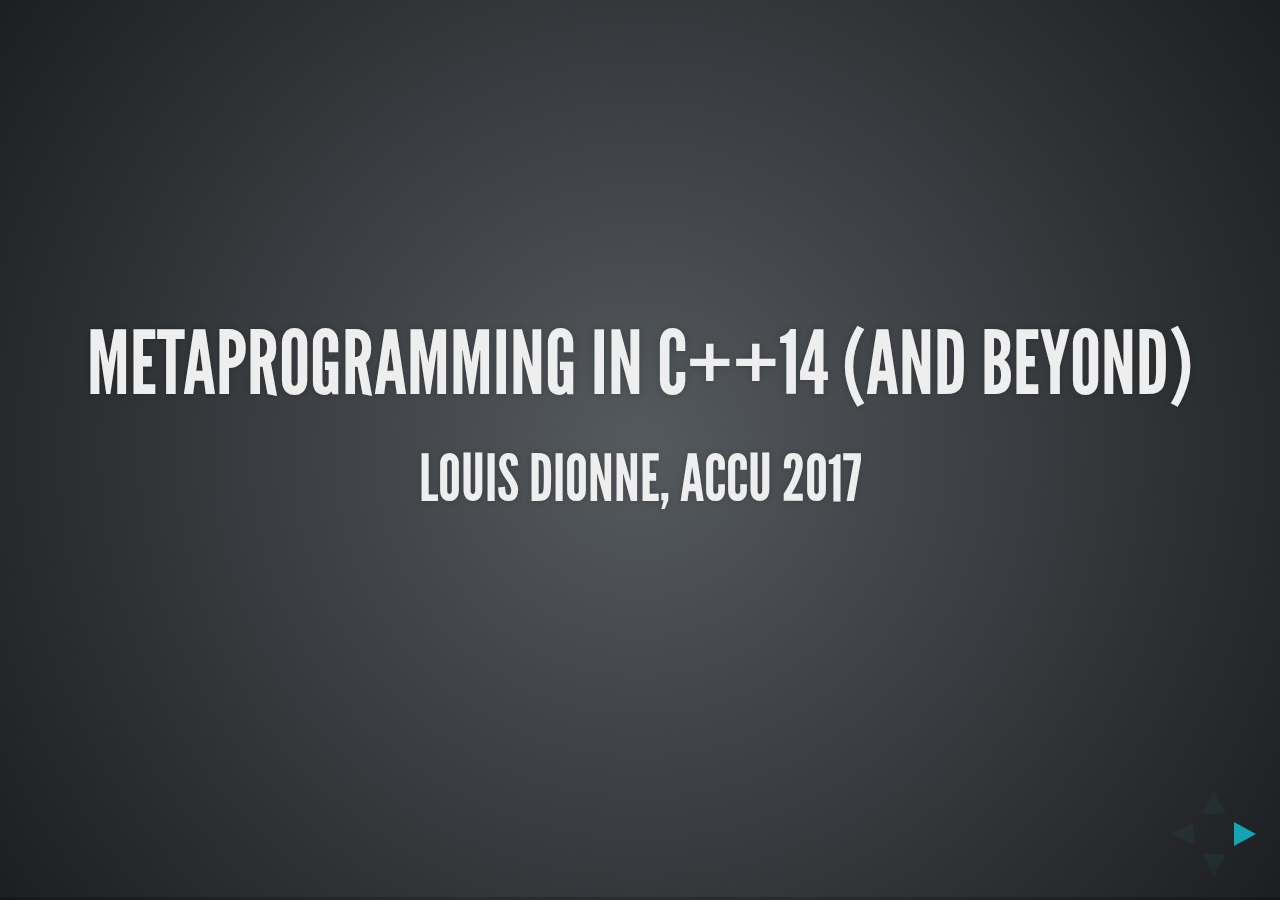
<file: index.html>
<!doctype html>
<html>
    <head>
        <meta charset="utf-8">
        <meta name="viewport" content="width=device-width, initial-scale=1.0, maximum-scale=1.0, user-scalable=no">

        <title>Metaprogramming in C++14 and beyond</title>
        <meta name="author" content="Louis Dionne">

        <link rel="stylesheet" href="css/reveal.css">
        <link rel="stylesheet" href="css/theme/league.css" id="theme">
        <link rel="stylesheet" href="css/custom.css">

        <!-- Code syntax highlighting -->
        <link rel="stylesheet" href="lib/css/zenburn.css">

        <!-- Printing and PDF exports -->
        <script>
            var link = document.createElement( 'link' );
            link.rel = 'stylesheet';
            link.type = 'text/css';
            link.href = window.location.search.match( /print-pdf/gi ) ? 'css/print/pdf.css' : 'css/print/paper.css';
            document.getElementsByTagName( 'head' )[0].appendChild( link );
        </script>
    </head>

    <body>
        <div class="reveal">
            <div class="slides">
                <section data-markdown=""
                         data-separator="^====+$"
                         data-separator-vertical="^----+$"
                         data-notes="^Note:">
                <script type="text/template">

## Metaprogramming in C++14 (and beyond)
### Louis Dionne, ACCU 2017

==============================================================================

## A bit of history

Note:
Discuss the beginnings of metaprogramming, Loki, MPL and Fusion

====================

### It all started with templates

```c++
template <typename T>
struct vector { /* ... */ };

int main() {
  vector<int> ints = {1, 2, 3};
  vector<string> strings = {"foo", "bar", "baz"};
}
```

Note:
Goal: generic containers and algorithms for the standard library

----

### We suspected they were hiding something more powerful

----

### It wasn't clear until someone came up with a very special program

====================

### March 1994, San Diego meeting
### Erwin Unruh comes up with this:

```c++
template <int i> struct D { D(void*); operator int(); };

template <int p, int i> struct is_prime {
  enum { prim = (p%i) && is_prime<(i > 2 ? p : 0), i -1> :: prim };
};

template < int i > struct Prime_print {
  Prime_print<i-1> a;
  enum { prim = is_prime<i, i-1>::prim };
  void f() { D<i> d = prim; }
};

struct is_prime<0,0> { enum {prim=1}; };
struct is_prime<0,1> { enum {prim=1}; };
struct Prime_print<2> { enum {prim = 1}; void f() { D<2> d = prim; } };
#ifndef LAST
#define LAST 10
#endif
main () { Prime_print<LAST> a; }
```

(source: http://www.erwin-unruh.de/primorig.html)

----

### It prints prime numbers at compile-time

```
P:\HC\D386_O> hc3 i primes.cpp -DLAST=30

MetaWare High C/C++ Compiler R2.6
(c) Copyright 1987-94, MetaWare Incorporated
E "primes.cpp",L16/C63(#416):   prim
|    Type `enum{}´ can´t be converted to txpe `D<2>´ [...]
-- Detected during instantiation of Prime_print<30> [...]
E "primes.cpp",L11/C25(#416):   prim
|    Type `enum{}´ can´t be converted to txpe `D<3>´ [...]
-- Detected during instantiation of Prime_print<30> [...]
E "primes.cpp",L11/C25(#416):   prim
|    Type `enum{}´ can´t be converted to txpe `D<5>´ [...]
-- Detected during instantiation of Prime_print<30> [...]
E "primes.cpp",L11/C25(#416):   prim
|    Type `enum{}´ can´t be converted to txpe `D<7>´ [...]
-- Detected during instantiation of Prime_print<30> [...]
E "primes.cpp",L11/C25(#416):   prim
|    Type `enum{}´ can´t be converted to txpe `D<11>´ [...]
-- Detected during instantiation of Prime_print<30> [...]
E "primes.cpp",L11/C25(#416):   prim
|    Type `enum{}´ can´t be converted to txpe `D<13>´ [...]

[...]
```

====================

### Fast forward to 2001
### Andrei Alexandrescu publishes Modern C++ Design

----

### Introduces the [Loki](http://loki-lib.sourceforge.net) library, which includes `Typelist`

```c++
template <class T, class U>
struct Typelist {
   typedef T Head;
   typedef U Tail;
};

using Types = LOKI_TYPELIST_4(int, char, float, void);
using Second = Loki::TL::TypeAt<Types, 2>::Result;
// -> float
```

----

### Several algorithms on `Typelist` are provided

```c++
using Types = LOKI_TYPELIST_6(int, char, float, char, void, float);

using NoChar = Loki::TL::EraseAll<Types, char>::Result;
// -> LOKI_TYPELIST_4(int, float, void, float)

using Uniqued = Loki::TL::NoDuplicates<Types>::Result;
// -> LOKI_TYPELIST_4(int, char, float, void)

using Reversed = Loki::TL::Reverse<Types>::Result;
// -> LOKI_TYPELIST_6(float, void, char, float, char, int)

// etc...
```

----

### The notion of compile-time algorithms and data structures starts to emerge

====================

### 2004
### D. Abrahams and A. Gurtovoy publish the MPL book

<span class="fragment">
The book is actually called <br/>_C++ Template Metaprogramming: Concepts, Tools,
and Techniques from Boost and Beyond_
</span>

----

### It makes a thorough treatment of metaprogramming through the Boost MPL library

----

### The library contains several meta data structures

- `boost::mpl::vector`
- `boost::mpl::list`
- `boost::mpl::map`
- `boost::mpl::set`
- `boost::mpl::string`

----

### It also provides several generic algorithms working on meta-iterators, like the STL

- `boost::mpl::equal`
- `boost::mpl::transform`
- `boost::mpl::remove_if`
- `boost::mpl::sort`
- `boost::mpl::partition`
- etc...

----

### For example

<pre><code class='sample' sample='code/mpl.example.cpp#example'></code></pre>

====================

### 2008
### J. de Guzman, D. Marsden and T. Schwinger release the Boost Fusion library

Note:
Fusion emerged from the need to manipulate heterogeneous collections in
Spirit and Phoenix

----

### MPL allows manipulating types (at compile-time)
### Fusion allows manipulating objects (at compile-time)

Note:
Fusion's job is to map type (MPL world) to real values, where they can be
used at runtime (which is what we're interested in at the end).

----

### Like MPL, it provides data structures

- `boost::fusion::vector`
- `boost::fusion::list`
- `boost::fusion::set`
- `boost::fusion::map`

----

### And algorithms

- `boost::fusion::remove_if`
- `boost::fusion::find_if`
- `boost::fusion::count_if`
- `boost::fusion::transform`
- `boost::fusion::reverse`
- etc...

----

### For example

<pre><code class='sample' sample='code/fusion.example.cpp#vector'></code></pre>

<pre><code class='sample' sample='code/fusion.example.cpp#map'></code></pre>

====================

### BoostCon 2010
### Matt Calabrese and Zach Laine present [Instantiations must go](https://youtu.be/x7UmrRzKAXU)

----

### They introduce a way of metaprogramming without angly brackets

----

### The idea is kinda shot down and nobody follows up
### ...until Hana <!-- .element class="fragment" -->

----

### Basic idea:
### Represent compile-time entities as objects, not types

====================

### Hana provides

- data structures like Boost.Fusion
- algorithms like Boost.Fusion
- a way to represent types as values

----

### All you need from MPL and Fusion in a single library

----

### Data structures

- `boost::hana::tuple`
- `boost::hana::map`
- `boost::hana::set`

----

### Algorithms

- `boost::hana::remove_if`
- `boost::hana::find_if`
- `boost::hana::count_if`
- `boost::hana::transform`
- `boost::hana::reverse`
- etc...

----

### Utilities

- `boost::hana::type`
- `boost::hana::integral_constant`
- `boost::hana::string`

----

### MPL

<pre><code class='sample' sample='code/mpl.example.cpp#example'></code></pre>

### Hana

<pre><code class='sample' sample='code/hana.example.cpp#mpl'></code></pre>

----

### Fusion

<pre><code class='sample' sample='code/fusion.example.cpp#vector'></code></pre>

### Hana

<pre><code class='sample' sample='code/hana.example.cpp#fusion-tuple'></code></pre>

----

### Fusion

<pre><code class='sample' sample='code/fusion.example.cpp#map'></code></pre>

### Hana

<pre><code class='sample' sample='code/hana.example.cpp#fusion-map'></code></pre>

==============================================================================

## How can I actually use this?

====================

### Example: parser combinators

<pre><code class='sample' sample='code/hana.parser.cpp#usage'></code></pre>

----

### Primer: compile-time type information

<pre><code class='sample' sample='code/hana.typeid.cpp#usage'></code></pre>

----

### How that works

<pre><code class='sample' sample='code/hana.typeid.cpp#how'></code></pre>

----

### Basic parser

<pre><code class='sample' sample='code/hana.parser.cpp#parser'></code></pre>

----

### Literal parser

<pre><code class='sample' sample='code/hana.parser.cpp#literal'></code></pre>

----

### Combining parsers

<pre><code class='sample' sample='code/hana.parser.cpp#combine'></code></pre>

====================

### Example: dimensional analysis

```c++
double m = 10.3;  // mass in kg
double d = 3.6;   // distance in meters
double t = 2.4;   // time delta in seconds
double v = d / t; // speed in m/s
double a = ...;   // acceleration in m/s²

double force = m * v; // What's wrong?
```

----

### Solution: attach units to quantities

<pre><code class='sample' sample='code/hana.dim.cpp#usage'></code></pre>

----

### Primer: Compile-time integers

```c++
constexpr auto three = 1 + 2;
// -> int
static_assert(three == 3);

auto three = 1_c + 2_c;
// -> integral_constant<int, 3>
static_assert(three == 3_c);
```

----

### How that works

<pre><code class='sample' sample='code/hana.integral_constant.cpp#how'></code></pre>

----

### Representing quantities

<pre><code class='sample' sample='code/hana.dim.cpp#quantity'></code></pre>

----

### Representing dimensions

<pre><code class='sample' sample='code/hana.dim.cpp#dimensions'></code></pre>

----

### Catching errors

<pre><code class='sample' sample='code/hana.dim.cpp#quantity-check'></code></pre>

----

### Composing dimensions

<pre><code class='sample' sample='code/hana.dim.cpp#dimensions-compose'></code></pre>

====================

### Example: a simple event system

<pre><code class='sample' sample='code/callbacks.std.unordered_map.cpp#usage'></code></pre>

----

### What if

- All events are known at compile-time
- We always know what event to trigger at compile-time

----

### Could we do better?

<pre><code class='sample' sample='code/callbacks.hana.cpp#usage'></code></pre>

----

### Primer: compile-time strings

<pre><code class='sample' sample='code/hana.string.cpp#string'></code></pre>

----

### How that works

<pre><code class='sample' sample='code/hana.string.cpp#how'></code></pre>

----

### Runtime
<pre><code class='sample' sample='code/callbacks.std.unordered_map.hpp#struct'></code></pre>

### Compile-time
<pre><code class='sample' sample='code/callbacks.hana.hpp#struct'></code></pre>

----

### Runtime
<pre><code class='sample' sample='code/callbacks.std.unordered_map.hpp#constructor'></code></pre>

### Compile-time
<pre><code class='sample' sample='code/callbacks.hana.hpp#constructor'></code></pre>

----

### Runtime
<pre><code class='sample' sample='code/callbacks.std.unordered_map.hpp#on'></code></pre>

### Compile-time
<pre><code class='sample' sample='code/callbacks.hana.hpp#on'></code></pre>

----

### Runtime
<pre><code class='sample' sample='code/callbacks.std.unordered_map.hpp#trigger'></code></pre>

### Compile-time
<pre><code class='sample' sample='code/callbacks.hana.hpp#trigger'></code></pre>

----

### But does it actually matter?

----

### Compiled with `-O3 -flto`

<iframe width="800" height="400" src="benchmark/callbacks.html" style="background-color: Snow;"></iframe>

----

### What if the event to trigger can be decided at runtime?

<pre><code class='sample' sample='code/callbacks.hana.runtime.cpp#usage'></code></pre>

----

### First, maintain a dynamic map

<pre><code class='sample' sample='code/callbacks.hana.hpp#construct-runtime'></code></pre>

----

### Then, overload `trigger`!

<pre><code class='sample' sample='code/callbacks.hana.hpp#trigger-runtime'></code></pre>

Note:
This is what I meant by "Seamless integration of compile-time and runtime"

----

### And what about performance?

<iframe width="800" height="400" src="benchmark/callbacks.runtime.html" style="background-color: Snow;"></iframe>

----

### Hana shines when combining compile-time and runtime

====================

### Example: generating JSON using limited reflection

```cpp
Person joe{"Joe", 30};
std::cout << to_json(hana::make_tuple(1, 'c', joe));
```

__Output__:
```json
[1, "c", {"name" : "Joe", "age" : 30}]
```

----

### Define your type like this

```cpp
struct Person {
  BOOST_HANA_DEFINE_STRUCT(Person,
    (std::string, name),
    (int, age)
  );
};
```


(non-intrusive version is `BOOST_HANA_ADAPT_STRUCT`)

----

### Handle base types

```cpp
std::string quote(std::string s) { return "\"" + s + "\""; }

template <typename T>
auto to_json(T const& x) -> decltype(std::to_string(x)) {
  return std::to_string(x);
}

std::string to_json(char c) { return quote({c}); }
std::string to_json(std::string s) { return quote(s); }
```

----

### Handle `Sequences`

```cpp
template <typename Xs>
  std::enable_if_t<hana::is_a<hana::Sequence, Xs>(),
std::string> to_json(Xs const& xs) {
  auto json = hana::transform(xs, [](auto const& x) {
    return to_json(x);
  });

  return "[" + join(std::move(json), ", ") + "]";
}
```

----

### Handle `Structs`

```cpp
template <typename T>
  std::enable_if_t<hana::is_a<hana::Struct, T>(),
std::string> to_json(T const& x) {
  auto json = hana::transform(keys(x), [&](auto name) {
    auto const& member = hana::at_key(x, name);
    return quote(name.c_str()) + " : " + to_json(member);
  });

  return "{" + join(std::move(json), ", ") + "}";
}
```

==============================================================================

## The future

Note:
Discuss how some language features could make Hana-style more expressive.
Discuss additions to the standard library.

====================

### How would we want metaprogramming to look like?

----

### Consider serialization to JSON

```c++
struct point { float x, y, z; };
struct triangle { point a, b, c; };

struct tetrahedron {
  triangle base;
  point apex;
};

int main() {
  tetrahedron t{
    {{0.f,0.f,0.f}, {1.f,0.f,0.f}, {0.f,0.f,1.f}},
    {0.f,1.f,0.f}
  };

  to_json(std::cout, t);
}
```

----

### Should output

```
{
  "base": {
    "a": {"x": 0, "y": 0, "z": 0},
    "b": {"x": 1, "y": 0, "z": 0},
    "c": {"x": 0, "y": 0, "z": 1}
  },
  "apex": {"x": 0, "y": 1, "z": 0}
}
```

----

### How to write this `to_json`?

----

### Easy with reflection and tuple for-loops
#### Syntax TBD

```c++
template <typename T>
std::ostream& to_json(std::ostream& out, T const& v) {
  if constexpr (std::meta::Record(reflexpr(T))) {
    out << "{";
    constexpr auto members = reflexpr(T).members();
    for constexpr (int i = 0; i != members.size(); ++i) {
      if (i > 0) out << ", ";
      out << '"' << members[i].name() << "\": ";
      to_json(out, v.*members[i].pointer());
    }
    out << '}';
  } else {
    out << v;
  }
  return out;
}
```

====================

### The future of type-level computations?

```c++
constexpr std::vector<std::meta::type>
sort_by_alignment(std::vector<std::meta::type> types) {
  std::sort(v.begin(), v.end(), [](std::meta::type t,
                                   std::meta::type u) {
    return t.alignment() < u.alignment();
  });
  return v;
}

constexpr std::vector<std::meta::type> types{
  reflexpr(Foo), reflexpr(Bar), reflexpr(Baz)
};

constexpr std::vector<std:meta::type> sorted = sort_by_alignment(types);

std::tuple<typename(sorted)...> tuple{...};
```

====================

### Steps to get there

----

### Expand constexpr evaluation to allow some allocations

constexpr variable size sequences (basically `std::vector`)

----

### Create `std::meta::type` (or equivalent)

- Basically compile-time RTTI
- Pointer to an AST node inside the compiler

----

### Convert from `std::meta::type` to C++ type

Allows influencing types in our program based on the result of type-level computations

----

### Unpack a constexpr sequence into a parameter pack

- Gets us `std::tuple<typename(sorted)...>`
- Technically not needed (could expand using `std::index_sequence`), but probably desirable

====================

## Metaprogramming is powerful

----

### We need more metaprogramming
### But less _template_ &nbsp; metaprogramming

----

### Let's embrace this reality

==============================================================================

<img src="img/A9.png" alt="A9"/>

https://a9.com/careers

==============================================================================

## Bonus

- Go interfaces
- Haskell typeclasses
- Rust traits
- C++0x concept maps

----

### Name them however you'd like

----

```c++
struct Square {
  void draw(std::ostream& out) const { out << "Square"; }
};

struct Circle {
  void draw(std::ostream& out) const { out << "Circle"; }
};

void f(drawable const& d) {
  d.draw(std::cout);
}

f(Square{}); // prints "Square"
f(Circle{}); // prints "Circle"
```

----

### Define the interface

```c++
struct Drawable : decltype(dyno::requires(
  "draw"_s = dyno::function<void (dyno::T const&, std::ostream&)>
)) { };
```

----

### Define how the interface is fulfilled

```c++
template <typename T>
auto dyno::concept_map_for<Drawable, T> = dyno::make_concept_map(
  "draw"_s = [](T const& self, std::ostream& out) { self.draw(out); }
);
```

----

### Define an wrapper for things that satisfy the concept

```c++
struct drawable {
  template <typename T>
  drawable(T x) : poly_{x} { }

  void draw(std::ostream& out) const
  { poly_.virtual_("draw"_s)(poly_, out); }

private:
  dyno::poly<Drawable> poly_;
};
```

----

### How does it work?

----

### It's simple
### No, not really <!-- .element class="fragment" -->

----

### But bits of it are
### How we create the vtable

```c++
struct Drawable : decltype(dyno::requires(
  "draw"_s = dyno::function<void (dyno::T const&, std::ostream&)>
)) { };
```

```c++
template <typename ...Name, typename ...Signature>
auto requires(hana::pair<Name, hana::type<Signature>> ...f)
  -> hana::map<hana::pair<Name, Signature>...>
;

using VTable = decltype(requires(
  hana::make_pair(
    "draw"_s,
    hana::type<void (void const*, std::ostream&)>{}
  )
));
```

----

### How we fill it

```c++
template <typename T>
auto dyno::concept_map_for<Drawable, T> = dyno::make_concept_map(
  "draw"_s = [](T const& self, std::ostream& out) { self.draw(out); }
);
```

```c++
template <typename ...Name, typename ...Function>
auto make_concept_map(hana::pair<Name, Function> ...f) {
  return hana::make_map(f...);
}

template <typename T>
auto functions = make_concept_map(
  hana::make_pair(
    "draw"_s,
    [](T const& self, std::ostream& out) { self.draw(out); }
  )
);
```

----

### How we bind the two together

```c++
struct drawable {
  template <typename T>
  drawable(T t) : vtable_{functions<T>}, ... { }

  ...

private:
  VTable vtable_;
  ...
};
```

                </script>
                </section>
            </div>
        </div>

        <script src="lib/js/head.min.js"></script>
        <script src="js/reveal.js"></script>
        <!-- Required for the sampler.js plugin -->
        <script src="lib/js/jquery.min.js"></script>

        <script>
            Reveal.initialize({
                slideNumber: false, // 'c/t' -> useful when authoring to know how many slides there are
                history: true,
                transition: 'none',

                dependencies: [
                    { src: 'lib/js/classList.js', condition: function() { return !document.body.classList; } },
                    { src: 'plugin/markdown/marked.js', condition: function() { return !!document.querySelector( '[data-markdown]' ); } },
                    { src: 'plugin/markdown/markdown.js', condition: function() { return !!document.querySelector( '[data-markdown]' ); } },
                    { src: 'plugin/highlight/highlight.js', async: true, callback: function() { hljs.initHighlightingOnLoad(); } },
                    { src: 'plugin/notes/notes.js', async: true, condition: function() { return !!document.body.classList; } },
                    { src: 'plugin/math/math.js', async: true },
                    { src: 'plugin/sampler/sampler.js' },
                    { src: 'plugin/line-numbers/line-numbers.js' }
                ]
            });

            // Slides marked with <!-- .slide: class="skip" --> will
            // be hidden from the presentation. This is handy for removing
            // material that I think I won't have time to cover, but without
            // removing the slide.
            Reveal.addEventListener('ready', function(event) {
              $(".slides .skip").each(function(index, slide) {
                slide.remove();
              });
              $("code").each(function(idx, div) {
                console.log(div);
                div.classList.add("line-numbers");
              });
              Reveal.sync();
            });
        </script>
    </body>
</html>
</file>
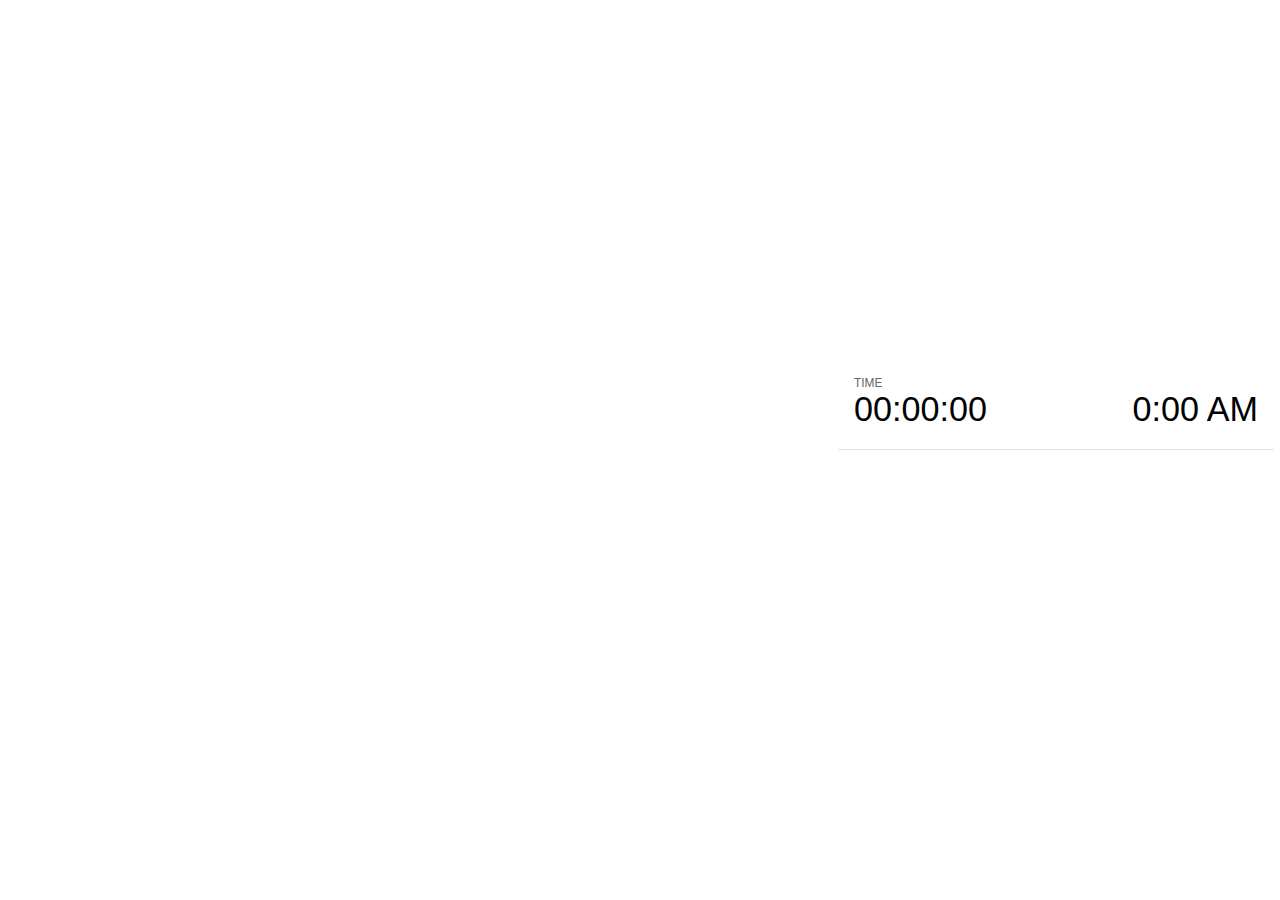
<file: plugin/notes/notes.html>
<!doctype html>
<html lang="en">
	<head>
		<meta charset="utf-8">

		<title>reveal.js - Slide Notes</title>

		<style>
			body {
				font-family: Helvetica;
			}

			#current-slide,
			#upcoming-slide,
			#speaker-controls {
				padding: 6px;
				box-sizing: border-box;
				-moz-box-sizing: border-box;
			}

			#current-slide iframe,
			#upcoming-slide iframe {
				width: 100%;
				height: 100%;
				border: 1px solid #ddd;
			}

			#current-slide .label,
			#upcoming-slide .label {
				position: absolute;
				top: 10px;
				left: 10px;
				font-weight: bold;
				font-size: 14px;
				z-index: 2;
				color: rgba( 255, 255, 255, 0.9 );
			}

			#current-slide {
				position: absolute;
				width: 65%;
				height: 100%;
				top: 0;
				left: 0;
				padding-right: 0;
			}

			#upcoming-slide {
				position: absolute;
				width: 35%;
				height: 40%;
				right: 0;
				top: 0;
			}

			#speaker-controls {
				position: absolute;
				top: 40%;
				right: 0;
				width: 35%;
				height: 60%;
				overflow: auto;

				font-size: 18px;
			}

				.speaker-controls-time.hidden,
				.speaker-controls-notes.hidden {
					display: none;
				}

				.speaker-controls-time .label,
				.speaker-controls-notes .label {
					text-transform: uppercase;
					font-weight: normal;
					font-size: 0.66em;
					color: #666;
					margin: 0;
				}

				.speaker-controls-time {
					border-bottom: 1px solid rgba( 200, 200, 200, 0.5 );
					margin-bottom: 10px;
					padding: 10px 16px;
					padding-bottom: 20px;
					cursor: pointer;
				}

				.speaker-controls-time .reset-button {
					opacity: 0;
					float: right;
					color: #666;
					text-decoration: none;
				}
				.speaker-controls-time:hover .reset-button {
					opacity: 1;
				}

				.speaker-controls-time .timer,
				.speaker-controls-time .clock {
					width: 50%;
					font-size: 1.9em;
				}

				.speaker-controls-time .timer {
					float: left;
				}

				.speaker-controls-time .clock {
					float: right;
					text-align: right;
				}

				.speaker-controls-time span.mute {
					color: #bbb;
				}

				.speaker-controls-notes {
					padding: 10px 16px;
				}

				.speaker-controls-notes .value {
					margin-top: 5px;
					line-height: 1.4;
					font-size: 1.2em;
				}

			.clear {
				clear: both;
			}

			@media screen and (max-width: 1080px) {
				#speaker-controls {
					font-size: 16px;
				}
			}

			@media screen and (max-width: 900px) {
				#speaker-controls {
					font-size: 14px;
				}
			}

			@media screen and (max-width: 800px) {
				#speaker-controls {
					font-size: 12px;
				}
			}

		</style>
	</head>

	<body>

		<div id="current-slide"></div>
		<div id="upcoming-slide"><span class="label">UPCOMING:</span></div>
		<div id="speaker-controls">
			<div class="speaker-controls-time">
				<h4 class="label">Time <span class="reset-button">Click to Reset</span></h4>
				<div class="clock">
					<span class="clock-value">0:00 AM</span>
				</div>
				<div class="timer">
					<span class="hours-value">00</span><span class="minutes-value">:00</span><span class="seconds-value">:00</span>
				</div>
				<div class="clear"></div>
			</div>

			<div class="speaker-controls-notes hidden">
				<h4 class="label">Notes</h4>
				<div class="value"></div>
			</div>
		</div>

		<script src="../../plugin/markdown/marked.js"></script>
		<script>

			(function() {

				var notes,
					notesValue,
					currentState,
					currentSlide,
					upcomingSlide,
					connected = false;

				window.addEventListener( 'message', function( event ) {

					var data = JSON.parse( event.data );

					// The overview mode is only useful to the reveal.js instance
					// where navigation occurs so we don't sync it
					if( data.state ) delete data.state.overview;

					// Messages sent by the notes plugin inside of the main window
					if( data && data.namespace === 'reveal-notes' ) {
						if( data.type === 'connect' ) {
							handleConnectMessage( data );
						}
						else if( data.type === 'state' ) {
							handleStateMessage( data );
						}
					}
					// Messages sent by the reveal.js inside of the current slide preview
					else if( data && data.namespace === 'reveal' ) {
						if( /ready/.test( data.eventName ) ) {
							// Send a message back to notify that the handshake is complete
							window.opener.postMessage( JSON.stringify({ namespace: 'reveal-notes', type: 'connected'} ), '*' );
						}
						else if( /slidechanged|fragmentshown|fragmenthidden|paused|resumed/.test( data.eventName ) && currentState !== JSON.stringify( data.state ) ) {

							window.opener.postMessage( JSON.stringify({ method: 'setState', args: [ data.state ]} ), '*' );

						}
					}

				} );

				/**
				 * Called when the main window is trying to establish a
				 * connection.
				 */
				function handleConnectMessage( data ) {

					if( connected === false ) {
						connected = true;

						setupIframes( data );
						setupKeyboard();
						setupNotes();
						setupTimer();
					}

				}

				/**
				 * Called when the main window sends an updated state.
				 */
				function handleStateMessage( data ) {

					// Store the most recently set state to avoid circular loops
					// applying the same state
					currentState = JSON.stringify( data.state );

					// No need for updating the notes in case of fragment changes
					if ( data.notes ) {
						notes.classList.remove( 'hidden' );
						notesValue.style.whiteSpace = data.whitespace;
						if( data.markdown ) {
							notesValue.innerHTML = marked( data.notes );
						}
						else {
							notesValue.innerHTML = data.notes;
						}
					}
					else {
						notes.classList.add( 'hidden' );
					}

					// Update the note slides
					currentSlide.contentWindow.postMessage( JSON.stringify({ method: 'setState', args: [ data.state ] }), '*' );
					upcomingSlide.contentWindow.postMessage( JSON.stringify({ method: 'setState', args: [ data.state ] }), '*' );
					upcomingSlide.contentWindow.postMessage( JSON.stringify({ method: 'next' }), '*' );

				}

				// Limit to max one state update per X ms
				handleStateMessage = debounce( handleStateMessage, 200 );

				/**
				 * Forward keyboard events to the current slide window.
				 * This enables keyboard events to work even if focus
				 * isn't set on the current slide iframe.
				 */
				function setupKeyboard() {

					document.addEventListener( 'keydown', function( event ) {
						currentSlide.contentWindow.postMessage( JSON.stringify({ method: 'triggerKey', args: [ event.keyCode ] }), '*' );
					} );

				}

				/**
				 * Creates the preview iframes.
				 */
				function setupIframes( data ) {

					var params = [
						'receiver',
						'progress=false',
						'history=false',
						'transition=none',
						'autoSlide=0',
						'backgroundTransition=none'
					].join( '&' );

					var urlSeparator = /\?/.test(data.url) ? '&' : '?';
					var hash = '#/' + data.state.indexh + '/' + data.state.indexv;
					var currentURL = data.url + urlSeparator + params + '&postMessageEvents=true' + hash;
					var upcomingURL = data.url + urlSeparator + params + '&controls=false' + hash;

					currentSlide = document.createElement( 'iframe' );
					currentSlide.setAttribute( 'width', 1280 );
					currentSlide.setAttribute( 'height', 1024 );
					currentSlide.setAttribute( 'src', currentURL );
					document.querySelector( '#current-slide' ).appendChild( currentSlide );

					upcomingSlide = document.createElement( 'iframe' );
					upcomingSlide.setAttribute( 'width', 640 );
					upcomingSlide.setAttribute( 'height', 512 );
					upcomingSlide.setAttribute( 'src', upcomingURL );
					document.querySelector( '#upcoming-slide' ).appendChild( upcomingSlide );

				}

				/**
				 * Setup the notes UI.
				 */
				function setupNotes() {

					notes = document.querySelector( '.speaker-controls-notes' );
					notesValue = document.querySelector( '.speaker-controls-notes .value' );

				}

				/**
				 * Create the timer and clock and start updating them
				 * at an interval.
				 */
				function setupTimer() {

					var start = new Date(),
						timeEl = document.querySelector( '.speaker-controls-time' ),
						clockEl = timeEl.querySelector( '.clock-value' ),
						hoursEl = timeEl.querySelector( '.hours-value' ),
						minutesEl = timeEl.querySelector( '.minutes-value' ),
						secondsEl = timeEl.querySelector( '.seconds-value' );

					function _updateTimer() {

						var diff, hours, minutes, seconds,
							now = new Date();

						diff = now.getTime() - start.getTime();
						hours = Math.floor( diff / ( 1000 * 60 * 60 ) );
						minutes = Math.floor( ( diff / ( 1000 * 60 ) ) % 60 );
						seconds = Math.floor( ( diff / 1000 ) % 60 );

						clockEl.innerHTML = now.toLocaleTimeString( 'en-US', { hour12: true, hour: '2-digit', minute:'2-digit' } );
						hoursEl.innerHTML = zeroPadInteger( hours );
						hoursEl.className = hours > 0 ? '' : 'mute';
						minutesEl.innerHTML = ':' + zeroPadInteger( minutes );
						minutesEl.className = minutes > 0 ? '' : 'mute';
						secondsEl.innerHTML = ':' + zeroPadInteger( seconds );

					}

					// Update once directly
					_updateTimer();

					// Then update every second
					setInterval( _updateTimer, 1000 );

					timeEl.addEventListener( 'click', function() {
						start = new Date();
						_updateTimer();
						return false;
					} );

				}

				function zeroPadInteger( num ) {

					var str = '00' + parseInt( num );
					return str.substring( str.length - 2 );

				}

				/**
				 * Limits the frequency at which a function can be called.
				 */
				function debounce( fn, ms ) {

					var lastTime = 0,
						timeout;

					return function() {

						var args = arguments;
						var context = this;

						clearTimeout( timeout );

						var timeSinceLastCall = Date.now() - lastTime;
						if( timeSinceLastCall > ms ) {
							fn.apply( context, args );
							lastTime = Date.now();
						}
						else {
							timeout = setTimeout( function() {
								fn.apply( context, args );
								lastTime = Date.now();
							}, ms - timeSinceLastCall );
						}

					}

				}

			})();

		</script>
	</body>
</html>
</file>
<file: css/theme/league.css>
/**
 * League theme for reveal.js.
 *
 * This was the default theme pre-3.0.0.
 *
 * Copyright (C) 2011-2012 Hakim El Hattab, http://hakim.se
 */
@import url(../../lib/font/league-gothic/league-gothic.css);
@import url(https://fonts.googleapis.com/css?family=Lato:400,700,400italic,700italic);
/*********************************************
 * GLOBAL STYLES
 *********************************************/
body {
  background: #1c1e20;
  background: -moz-radial-gradient(center, circle cover, #555a5f 0%, #1c1e20 100%);
  background: -webkit-gradient(radial, center center, 0px, center center, 100%, color-stop(0%, #555a5f), color-stop(100%, #1c1e20));
  background: -webkit-radial-gradient(center, circle cover, #555a5f 0%, #1c1e20 100%);
  background: -o-radial-gradient(center, circle cover, #555a5f 0%, #1c1e20 100%);
  background: -ms-radial-gradient(center, circle cover, #555a5f 0%, #1c1e20 100%);
  background: radial-gradient(center, circle cover, #555a5f 0%, #1c1e20 100%);
  background-color: #2b2b2b; }

.reveal {
  font-family: "Lato", sans-serif;
  font-size: 36px;
  font-weight: normal;
  color: #eee; }

::selection {
  color: #fff;
  background: #FF5E99;
  text-shadow: none; }

.reveal .slides > section,
.reveal .slides > section > section {
  line-height: 1.3;
  font-weight: inherit; }

/*********************************************
 * HEADERS
 *********************************************/
.reveal h1,
.reveal h2,
.reveal h3,
.reveal h4,
.reveal h5,
.reveal h6 {
  margin: 0 0 20px 0;
  color: #eee;
  font-family: "League Gothic", Impact, sans-serif;
  font-weight: normal;
  line-height: 1.2;
  letter-spacing: normal;
  text-transform: uppercase;
  text-shadow: 0px 0px 6px rgba(0, 0, 0, 0.2);
  word-wrap: break-word; }

.reveal h1 {
  font-size: 3.77em; }

.reveal h2 {
  font-size: 2.11em; }

.reveal h3 {
  font-size: 1.55em; }

.reveal h4 {
  font-size: 1em; }

.reveal h1 {
  text-shadow: 0 1px 0 #ccc, 0 2px 0 #c9c9c9, 0 3px 0 #bbb, 0 4px 0 #b9b9b9, 0 5px 0 #aaa, 0 6px 1px rgba(0, 0, 0, 0.1), 0 0 5px rgba(0, 0, 0, 0.1), 0 1px 3px rgba(0, 0, 0, 0.3), 0 3px 5px rgba(0, 0, 0, 0.2), 0 5px 10px rgba(0, 0, 0, 0.25), 0 20px 20px rgba(0, 0, 0, 0.15); }

/*********************************************
 * OTHER
 *********************************************/
.reveal p {
  margin: 20px 0;
  line-height: 1.3; }

/* Ensure certain elements are never larger than the slide itself */
.reveal img,
.reveal video,
.reveal iframe {
  max-width: 95%;
  max-height: 95%; }

.reveal strong,
.reveal b {
  font-weight: bold; }

.reveal em {
  font-style: italic; }

.reveal ol,
.reveal dl,
.reveal ul {
  display: inline-block;
  text-align: left;
  margin: 0 0 0 1em; }

.reveal ol {
  list-style-type: decimal; }

.reveal ul {
  list-style-type: disc; }

.reveal ul ul {
  list-style-type: square; }

.reveal ul ul ul {
  list-style-type: circle; }

.reveal ul ul,
.reveal ul ol,
.reveal ol ol,
.reveal ol ul {
  display: block;
  margin-left: 40px; }

.reveal dt {
  font-weight: bold; }

.reveal dd {
  margin-left: 40px; }

.reveal q,
.reveal blockquote {
  quotes: none; }

.reveal blockquote {
  display: block;
  position: relative;
  width: 70%;
  margin: 20px auto;
  padding: 5px;
  font-style: italic;
  background: rgba(255, 255, 255, 0.05);
  box-shadow: 0px 0px 2px rgba(0, 0, 0, 0.2); }

.reveal blockquote p:first-child,
.reveal blockquote p:last-child {
  display: inline-block; }

.reveal q {
  font-style: italic; }

.reveal pre {
  display: block;
  position: relative;
  width: 90%;
  margin: 20px auto;
  text-align: left;
  font-size: 0.55em;
  font-family: monospace;
  line-height: 1.2em;
  word-wrap: break-word;
  box-shadow: 0px 0px 6px rgba(0, 0, 0, 0.3); }

.reveal code {
  font-family: monospace; }

.reveal pre code {
  display: block;
  padding: 5px;
  overflow: auto;
  max-height: 400px;
  word-wrap: normal; }

.reveal table {
  margin: auto;
  border-collapse: collapse;
  border-spacing: 0; }

.reveal table th {
  font-weight: bold; }

.reveal table th,
.reveal table td {
  text-align: left;
  padding: 0.2em 0.5em 0.2em 0.5em;
  border-bottom: 1px solid; }

.reveal table th[align="center"],
.reveal table td[align="center"] {
  text-align: center; }

.reveal table th[align="right"],
.reveal table td[align="right"] {
  text-align: right; }

.reveal table tbody tr:last-child th,
.reveal table tbody tr:last-child td {
  border-bottom: none; }

.reveal sup {
  vertical-align: super; }

.reveal sub {
  vertical-align: sub; }

.reveal small {
  display: inline-block;
  font-size: 0.6em;
  line-height: 1.2em;
  vertical-align: top; }

.reveal small * {
  vertical-align: top; }

/*********************************************
 * LINKS
 *********************************************/
.reveal a {
  color: #13DAEC;
  text-decoration: none;
  -webkit-transition: color .15s ease;
  -moz-transition: color .15s ease;
  transition: color .15s ease; }

.reveal a:hover {
  color: #71e9f4;
  text-shadow: none;
  border: none; }

.reveal .roll span:after {
  color: #fff;
  background: #0d99a5; }

/*********************************************
 * IMAGES
 *********************************************/
.reveal section img {
  margin: 15px 0px;
  background: rgba(255, 255, 255, 0.12);
  border: 4px solid #eee;
  box-shadow: 0 0 10px rgba(0, 0, 0, 0.15); }

.reveal section img.plain {
  border: 0;
  box-shadow: none; }

.reveal a img {
  -webkit-transition: all .15s linear;
  -moz-transition: all .15s linear;
  transition: all .15s linear; }

.reveal a:hover img {
  background: rgba(255, 255, 255, 0.2);
  border-color: #13DAEC;
  box-shadow: 0 0 20px rgba(0, 0, 0, 0.55); }

/*********************************************
 * NAVIGATION CONTROLS
 *********************************************/
.reveal .controls .navigate-left,
.reveal .controls .navigate-left.enabled {
  border-right-color: #13DAEC; }

.reveal .controls .navigate-right,
.reveal .controls .navigate-right.enabled {
  border-left-color: #13DAEC; }

.reveal .controls .navigate-up,
.reveal .controls .navigate-up.enabled {
  border-bottom-color: #13DAEC; }

.reveal .controls .navigate-down,
.reveal .controls .navigate-down.enabled {
  border-top-color: #13DAEC; }

.reveal .controls .navigate-left.enabled:hover {
  border-right-color: #71e9f4; }

.reveal .controls .navigate-right.enabled:hover {
  border-left-color: #71e9f4; }

.reveal .controls .navigate-up.enabled:hover {
  border-bottom-color: #71e9f4; }

.reveal .controls .navigate-down.enabled:hover {
  border-top-color: #71e9f4; }

/*********************************************
 * PROGRESS BAR
 *********************************************/
.reveal .progress {
  background: rgba(0, 0, 0, 0.2); }

.reveal .progress span {
  background: #13DAEC;
  -webkit-transition: width 800ms cubic-bezier(0.26, 0.86, 0.44, 0.985);
  -moz-transition: width 800ms cubic-bezier(0.26, 0.86, 0.44, 0.985);
  transition: width 800ms cubic-bezier(0.26, 0.86, 0.44, 0.985); }
</file>
<file: css/custom.css>
/* Make sure code appearing in headers is not capitalized */
.reveal h1 code, .reveal h2 code, .reveal h3 code, .reveal h4 code {
    text-transform: none;
}

/* Allow code boxes to be longer */
.reveal pre code {
    max-height: 550px;
}

/* And also wider */
.reveal pre {
  width: 100%;
}

/* Make it possible to have two columns */
#left {
  left:-8.33%;
  text-align: center;
  float: left;
  width:50%;
  z-index:-10;
}

#right {
  left:31.25%;
  top: 75px;
  float: right;
  text-align: center;
  z-index:-10;
  width:50%;
}

/* Remove the border and the background from images */
.reveal section img {
  background:none;
  border:none;
  box-shadow:none;
}
</file>
<file: lib/css/zenburn.css>
/*

Zenburn style from voldmar.ru (c) Vladimir Epifanov <voldmar@voldmar.ru>
based on dark.css by Ivan Sagalaev

*/

.hljs {
  display: block;
  overflow-x: auto;
  padding: 0.5em;
  background: #3f3f3f;
  color: #dcdcdc;
}

.hljs-keyword,
.hljs-selector-tag,
.hljs-tag {
  color: #e3ceab;
}

.hljs-template-tag {
  color: #dcdcdc;
}

.hljs-number {
  color: #8cd0d3;
}

.hljs-variable,
.hljs-template-variable,
.hljs-attribute {
  color: #efdcbc;
}

.hljs-literal {
  color: #efefaf;
}

.hljs-subst {
  color: #8f8f8f;
}

.hljs-title,
.hljs-name,
.hljs-selector-id,
.hljs-selector-class,
.hljs-section,
.hljs-type {
  color: #efef8f;
}

.hljs-symbol,
.hljs-bullet,
.hljs-link {
  color: #dca3a3;
}

.hljs-deletion,
.hljs-string,
.hljs-built_in,
.hljs-builtin-name {
  color: #cc9393;
}

.hljs-addition,
.hljs-comment,
.hljs-quote,
.hljs-meta {
  color: #7f9f7f;
}


.hljs-emphasis {
  font-style: italic;
}

.hljs-strong {
  font-weight: bold;
}
</file>
